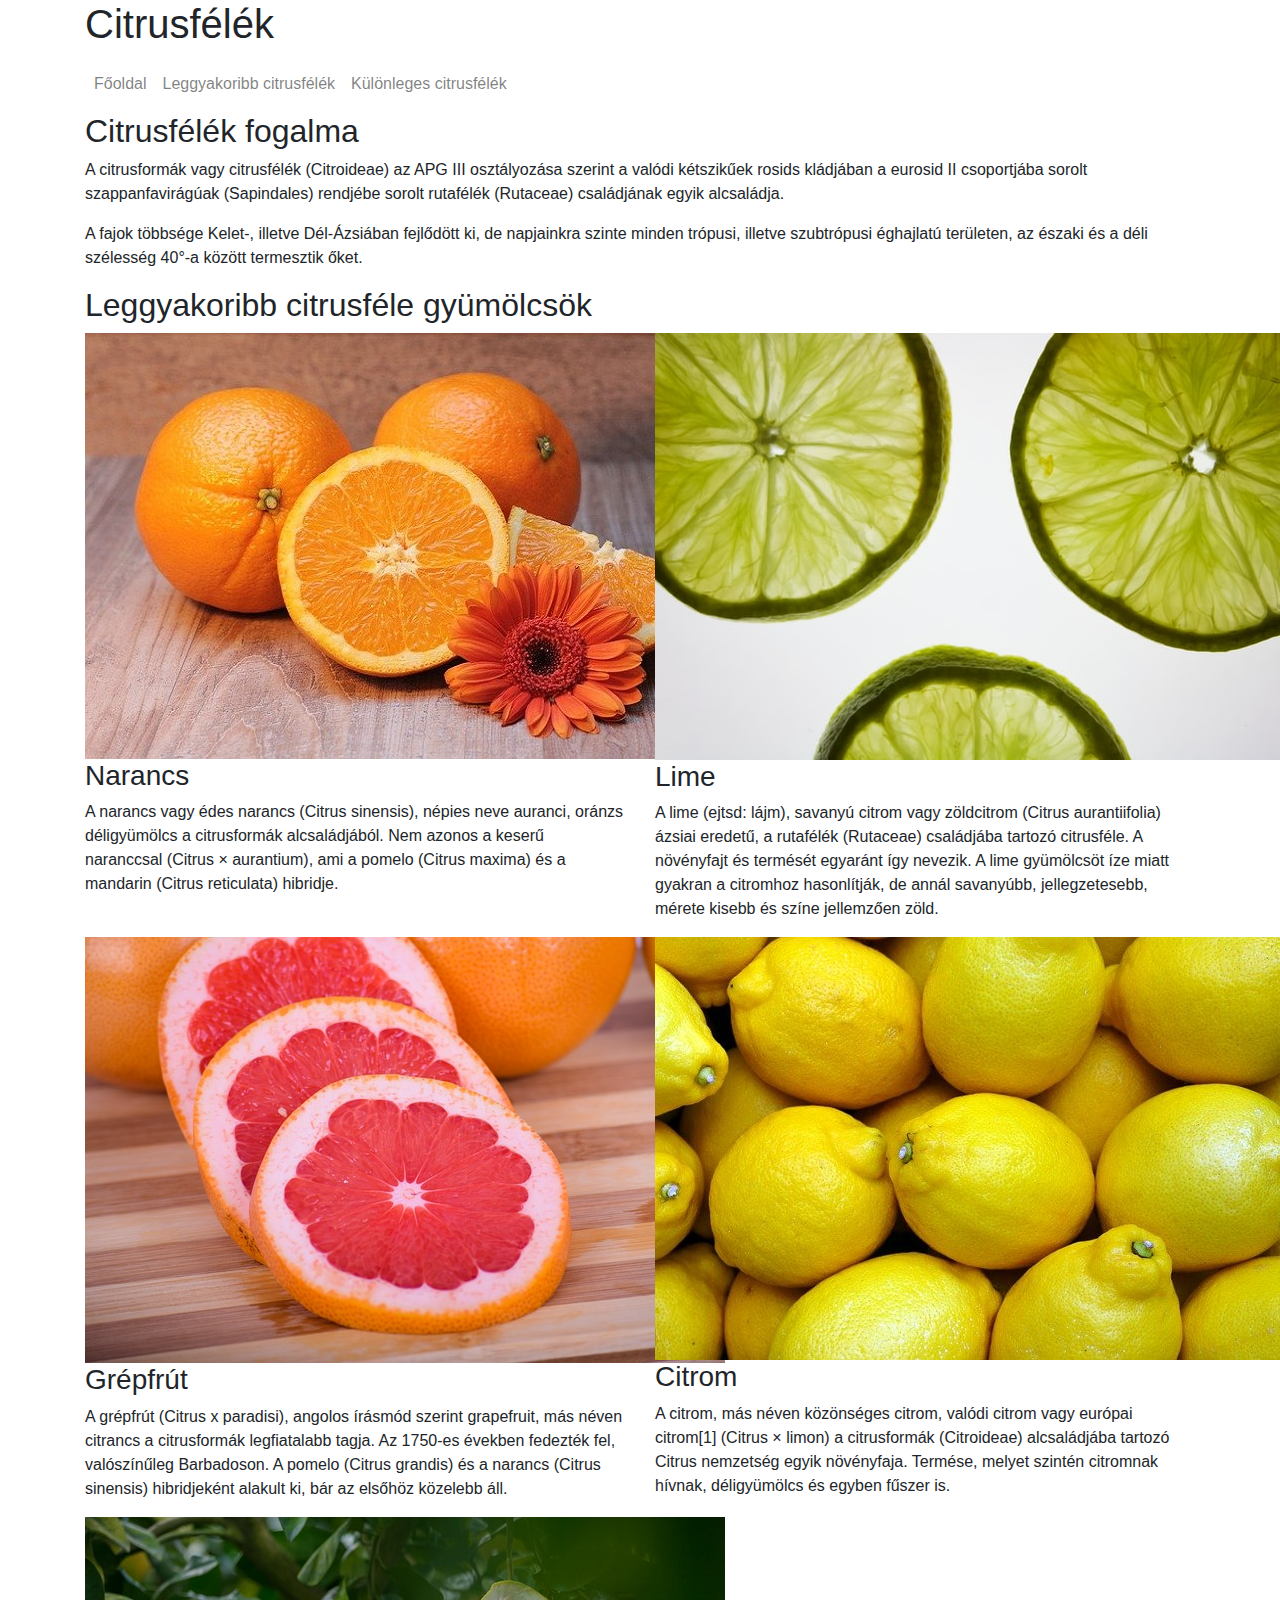
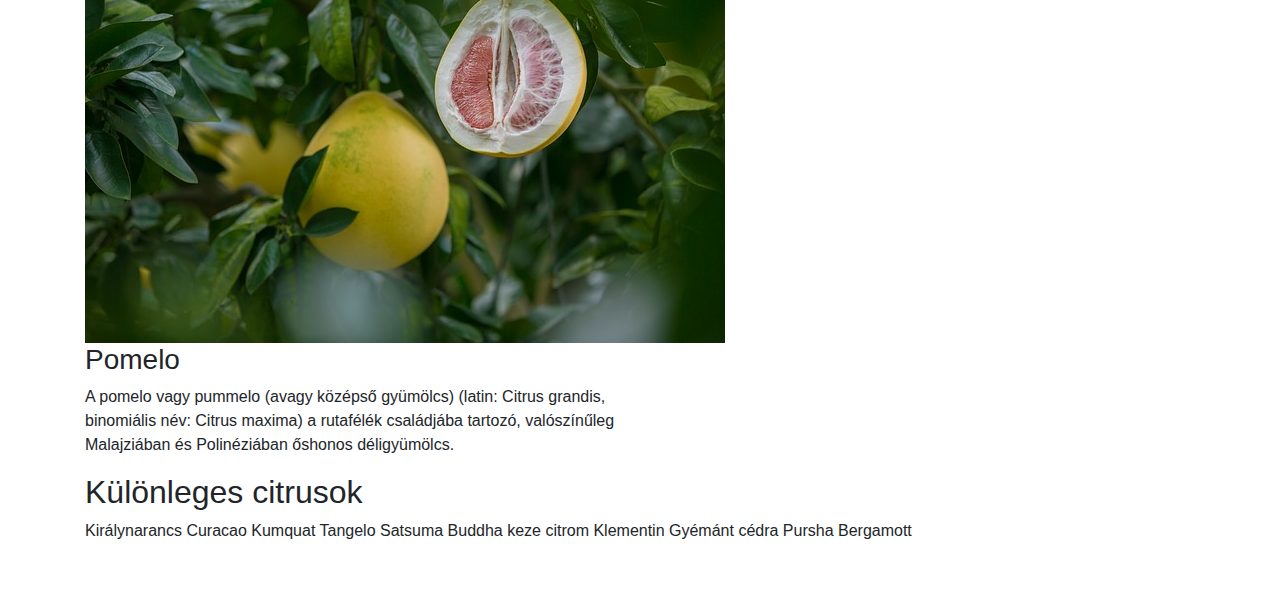
<file: 2022.05.13_Citrusfélék/index.html>
<!DOCTYPE html>
<html>

<head>    
    <meta name="viewport" content="width=device-width, initial-scale=1, shrink-to-fit=no">    
    <link rel="stylesheet" href="bootstrap/css/bootstrap.min.css">    
</head>

<body>
    <header class="container">
        <div class="row">
            <div class="col-12">
                <h1 class="d-none d-sm-block">Citrusfélék</h1>
            </div>
        </div>
    </header>
    <nav class="container navbar navbar-expand-lg navbar-light">      
        <button class="navbar-toggler ml-auto" type="button" data-toggle="collapse" data-target="#navbarNavAltMarkup" aria-controls="navbarNavAltMarkup" aria-expanded="false" aria-label="Toggle navigation">
          <span class="navbar-toggler-icon"></span>
        </button>
        <div class="collapse navbar-collapse" id="navbarNavAltMarkup">
          <div class="navbar-nav">
            <a class="nav-link" href="index.html">Főoldal <span class="sr-only">(current)</span></a>
            <a class="nav-link" href="index.html#leggyakoribb">Leggyakoribb citrusfélék</a>
            <a class="nav-link" href="index.html#kulonleges">Különleges citrusfélék</a>           
          </div>
        </div>
      </nav>
    <main class="container ">
        <article class="row">
            <div class="col-12">
                <h2>Citrusfélék fogalma</h2>
                <p>
                    A citrusformák vagy citrusfélék (Citroideae) az APG III osztályozása szerint a valódi kétszikűek
                    rosids kládjában a eurosid II csoportjába sorolt szappanfavirágúak (Sapindales) rendjébe sorolt
                    rutafélék (Rutaceae) családjának egyik alcsaládja.
                </p>
                <p>A fajok többsége Kelet-, illetve Dél-Ázsiában fejlődött ki, de napjainkra szinte minden trópusi,
                    illetve szubtrópusi éghajlatú területen, az északi és a déli szélesség 40°-a között termesztik őket.
                </p>
            </div>
        </article>
        <article class="row">
            <div class="col-12">
                <h2 id="leggyakoribb">Leggyakoribb citrusféle gyümölcsök</h2>
            </div>
            <div class="col-sm-6 col-lg-6">
                <img src="img/narancs.jpg" alt="Narancs">
                <h3>Narancs</h3>
                <p>A narancs vagy édes narancs (Citrus sinensis), népies neve auranci, oránzs déligyümölcs a citrusformák alcsaládjából. Nem azonos a keserű naranccsal (Citrus × aurantium), ami a pomelo (Citrus maxima) és a mandarin (Citrus reticulata) hibridje.</p>
            </div>
           <div class="col-sm-6 col-lg-6">
               <img src="img/lime2.jpg" alt="Lime">
               <h3>Lime</h3>
               <p>A lime (ejtsd: lájm), savanyú citrom vagy zöldcitrom (Citrus aurantiifolia) ázsiai eredetű, a rutafélék (Rutaceae) családjába tartozó citrusféle. A növényfajt és termését egyaránt így nevezik. A lime gyümölcsöt íze miatt gyakran a citromhoz hasonlítják, de annál savanyúbb, jellegzetesebb, mérete kisebb és színe jellemzően zöld.</p>
           </div>
           <div class="col-sm-6 col-lg-6">
               <img src="img/grapefruit.jpg" alt="Grapefruit">
               <h3>Grépfrút</h3>
               <p>A grépfrút (Citrus x paradisi), angolos írásmód szerint grapefruit, más néven citrancs a citrusformák legfiatalabb tagja. Az 1750-es években fedezték fel, valószínűleg Barbadoson. A pomelo (Citrus grandis) és a narancs (Citrus sinensis) hibridjeként alakult ki, bár az elsőhöz közelebb áll. </p>
           </div>
           <div class="col-sm-6 col-lg-6">
                <img src="img/citrom.jpg" alt="Citrom">
                <h3>Citrom</h3>
                <p>A citrom, más néven közönséges citrom, valódi citrom vagy európai citrom[1] (Citrus × limon) a citrusformák (Citroideae) alcsaládjába tartozó Citrus nemzetség egyik növényfaja. Termése, melyet szintén citromnak hívnak, déligyümölcs és egyben fűszer is.</p>
           </div>                    
            <div class="col-sm-6 col-lg-6">
                <img src="img/pomelo.jpg" alt="Pomelo">
                <h3>Pomelo</h3>
                <p>A pomelo vagy pummelo (avagy középső gyümölcs) (latin: Citrus grandis, binomiális név: Citrus maxima) a rutafélék családjába tartozó, valószínűleg Malajziában és Polinéziában őshonos déligyümölcs. </p>
            </div>
        </article>
        <article class="row mb-5">
            <div class="col-12">
                <h2 id="kulonleges">Különleges citrusok</h2>               
                    Királynarancs
                    Curacao
                    Kumquat
                    Tangelo
                    Satsuma
                    Buddha keze citrom
                    Klementin
                    Gyémánt cédra
                    Pursha
                    Bergamott                
            </div>
        </article>
    </main>    
    <script src="bootstrap/js/jquery-3.5.1.min.js"></script>
    <script src="bootstrap/js/bootstrap.min.js"></script>    
</body>

</html>
</file>
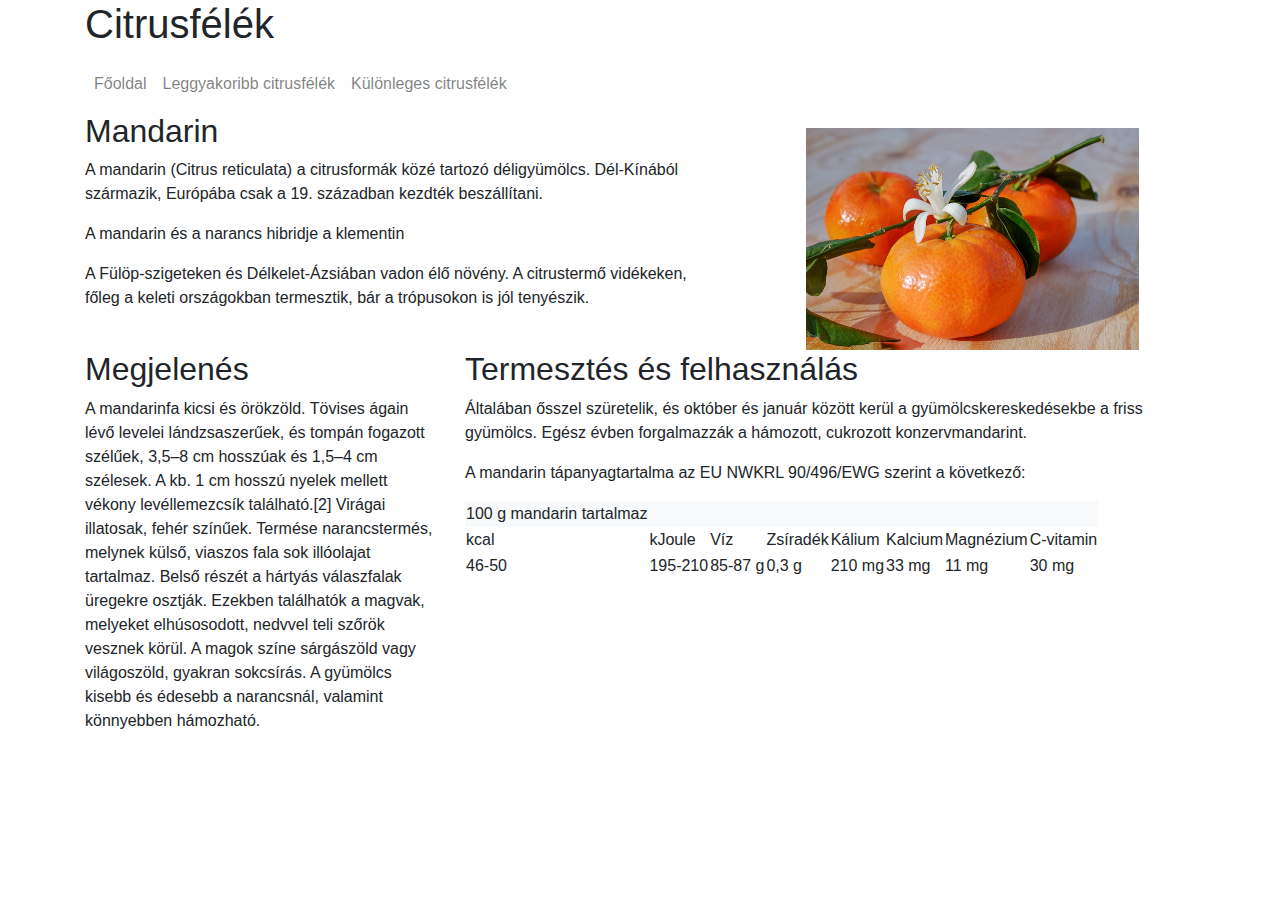
<file: 2022.05.13_Citrusfélék/mandarin.html>
<!DOCTYPE html>
<html>

<head>    
    <meta name="viewport" content="width=device-width, initial-scale=1, shrink-to-fit=no">    
    <link rel="stylesheet" href="bootstrap/css/bootstrap.min.css">    
</head>

<body>
    <header class="container">
        <div class="row">
            <div class="col-12">
                <h1 class="d-none d-sm-block">Citrusfélék</h1>
            </div>
        </div>
    </header>
    <nav class="container navbar navbar-expand-lg navbar-light ">
        <button class="navbar-toggler ml-auto" type="button" data-toggle="collapse" data-target="#navbarNavAltMarkup"
            aria-controls="navbarNavAltMarkup" aria-expanded="false" aria-label="Toggle navigation">
            <span class="navbar-toggler-icon"></span>
        </button>
        <div class="collapse navbar-collapse" id="navbarNavAltMarkup">
            <div class="navbar-nav">
                <a class="nav-link" href="index.html">Főoldal</a>
                <a class="nav-link" href="index.html#leggyakoribb">Leggyakoribb citrusfélék</a>
                <a class="nav-link" href="index.html#kulonleges">Különleges citrusfélék</a>                
            </div>
        </div>
    </nav>
    <main class="container ">
        <article class="row">
            <div class="col-md-7">
                <h2>Mandarin</h2>
                <p>A mandarin (Citrus reticulata) a citrusformák közé tartozó déligyümölcs.
                    Dél-Kínából származik, Európába csak a 19. században kezdték beszállítani.</p>
                <p>A mandarin és a narancs hibridje a klementin</p>
                <p>A Fülöp-szigeteken és Délkelet-Ázsiában vadon élő növény. A citrustermő vidékeken, főleg a keleti
                    országokban termesztik, bár a trópusokon is jól tenyészik.</p>

            </div>
            <div class="col-md-5">
                <img src="img/mandarin2.jpg" class="w-75 mt-3 mx-auto d-block" alt="Mandarin">
            </div>
            <div class="col-12 col-xl-4">
                <h2>Megjelenés</h2>
                <p>A mandarinfa kicsi és örökzöld. Tövises ágain lévő levelei lándzsaszerűek, és tompán fogazott
                    szélűek, 3,5–8 cm hosszúak és 1,5–4 cm szélesek. A kb. 1 cm hosszú nyelek mellett vékony
                    levéllemezcsík található.[2] Virágai illatosak, fehér színűek. Termése narancstermés, melynek külső,
                    viaszos fala sok illóolajat tartalmaz. Belső részét a hártyás válaszfalak üregekre osztják. Ezekben
                    találhatók a magvak, melyeket elhúsosodott, nedvvel teli szőrök vesznek körül. A magok színe
                    sárgászöld vagy világoszöld, gyakran sokcsírás. A gyümölcs kisebb és édesebb a narancsnál, valamint
                    könnyebben hámozható. </p>
            </div>
            <div class="col-12 col-xl-8">
                <h2>Termesztés és felhasználás</h2>
                <p>
                    Általában ősszel szüretelik, és október és január között kerül a gyümölcskereskedésekbe a friss
                    gyümölcs. Egész évben forgalmazzák a hámozott, cukrozott konzervmandarint.</p>

                <p class="d-none d-md-block"> A mandarin tápanyagtartalma az EU NWKRL 90/496/EWG szerint a következő:
                </p>
                <table class="d-none d-md-table">
                    <thead>
                        <tr class="bg-light">
                            <td>100 g mandarin tartalmaz</td>
                            <td></td>
                            <td></td>
                            <td></td>
                            <td></td>
                            <td></td>
                            <td></td>
                            <td></td>
                        </tr>
                        <tr>
                            <td>kcal</td>
                            <td>kJoule</td>
                            <td>Víz</td>
                            <td>Zsíradék</td>
                            <td>Kálium</td>
                            <td>Kalcium</td>
                            <td>Magnézium</td>
                            <td>C-vitamin</td>
                        </tr>
                    </thead>
                    <tbody>
                        <tr>
                            <td>46-50</td>
                            <td>195-210</td>
                            <td>85-87 g</td>
                            <td>0,3 g</td>
                            <td>210 mg</td>
                            <td>33 mg</td>
                            <td>11 mg</td>
                            <td>30 mg</td>
                        </tr>
                    </tbody>
                </table>
            </div>
        </article>
    </main>
    <script src="bootstrap/js/jquery-3.5.1.min.js"></script>
    <script src="bootstrap/js/bootstrap.min.js"></script>
</body>

</html>
</file>
